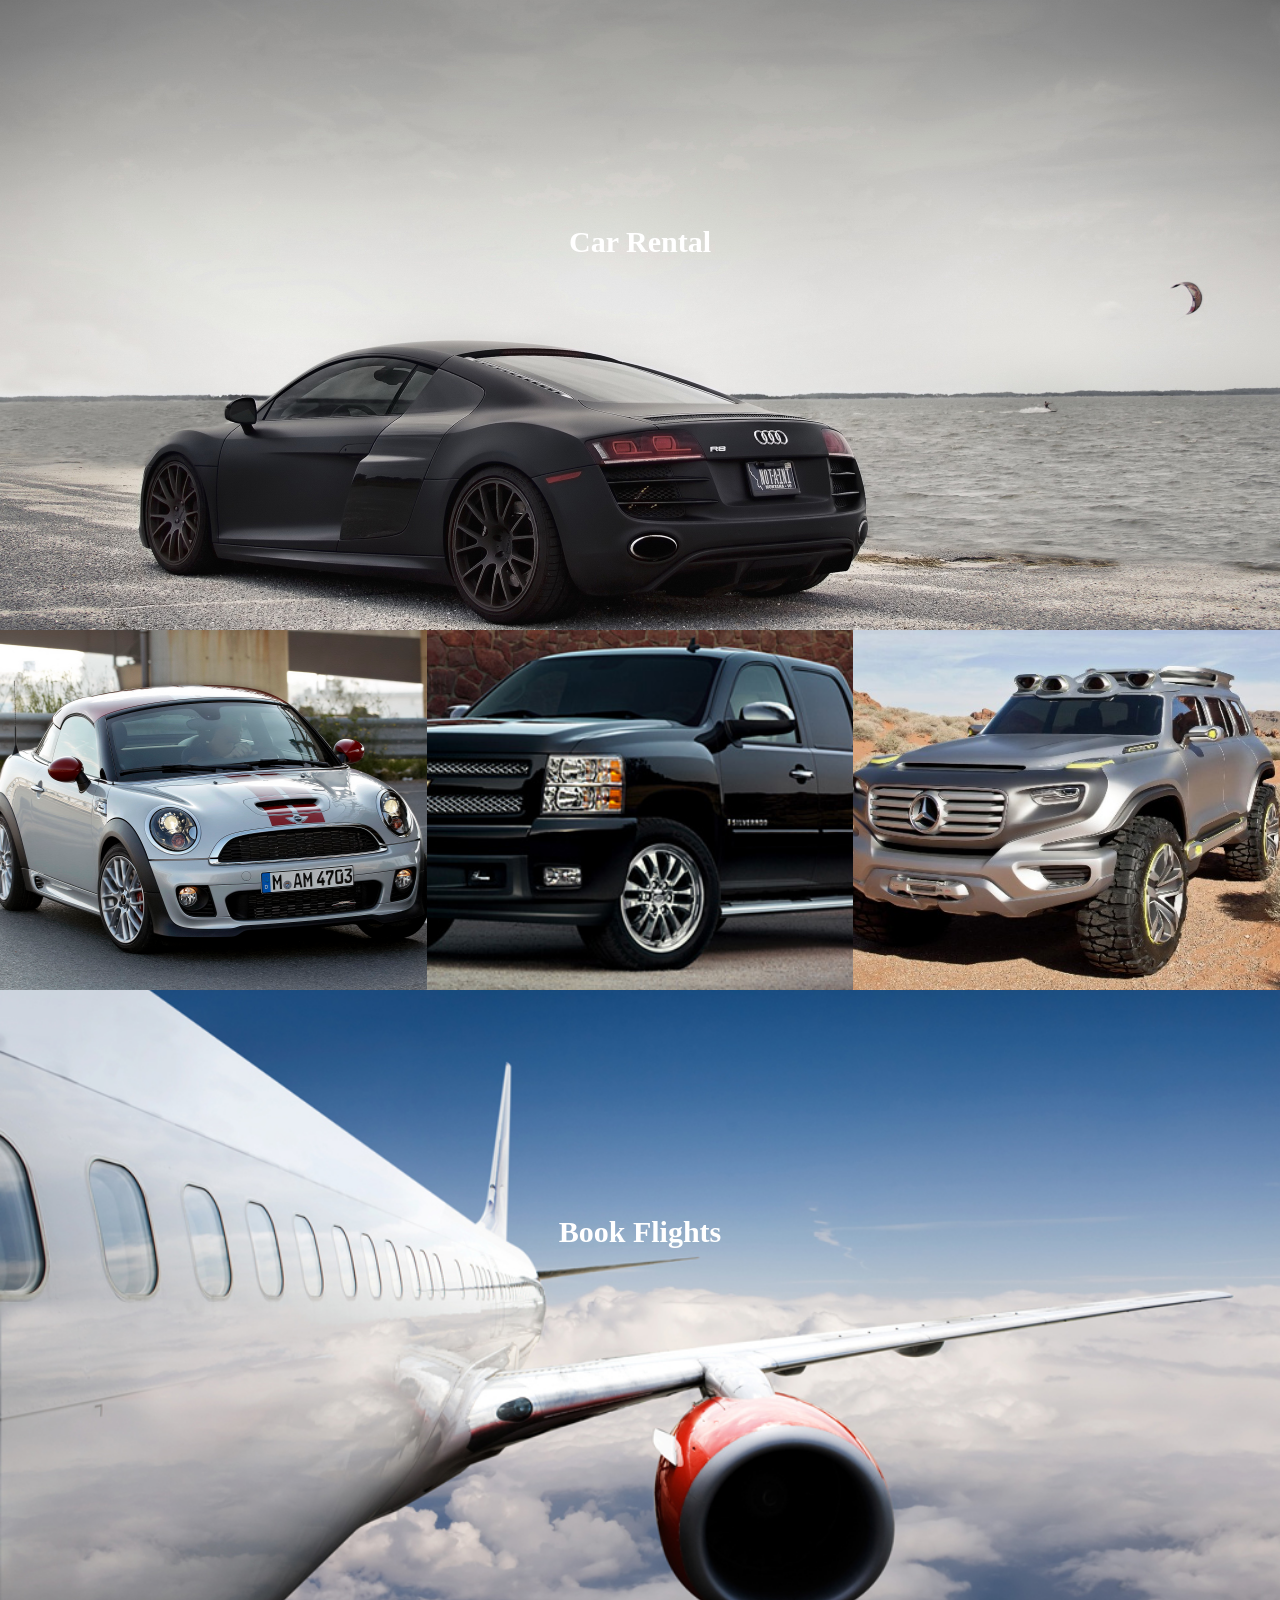
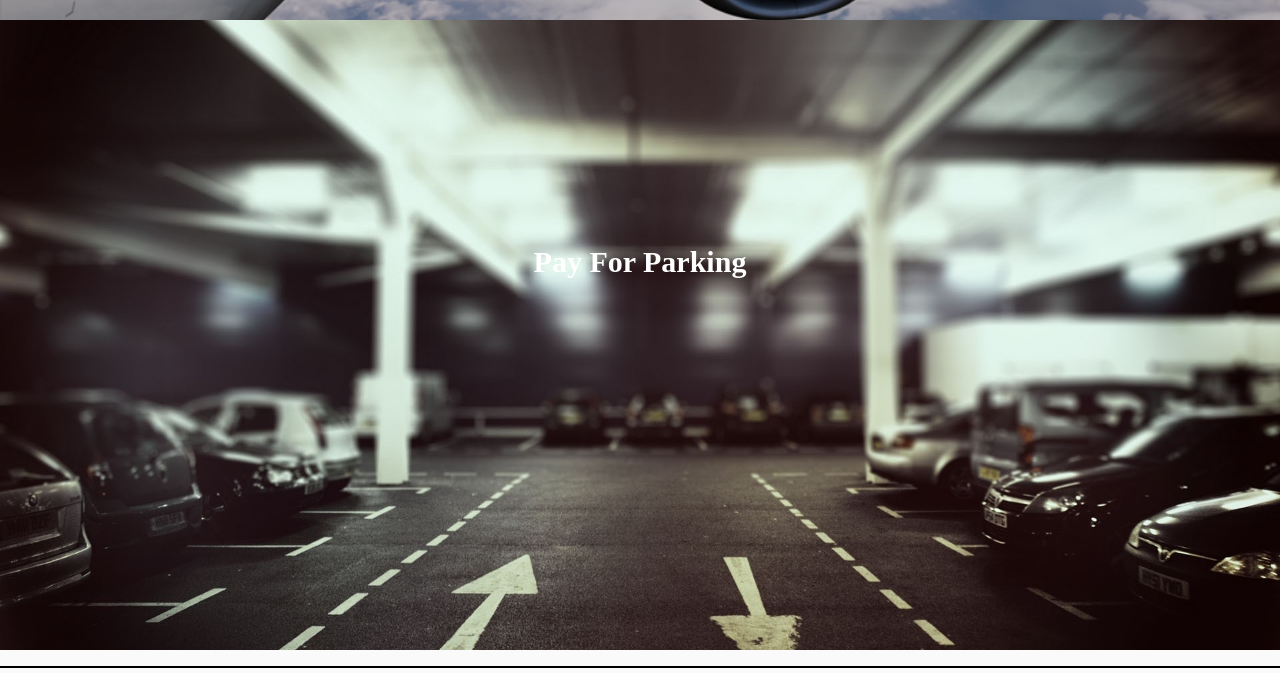
<file: homepage.html>
<!DOCTYPE html>
<html>
<head>
	<title></title>
	<link rel="stylesheet" type="text/css" href="css/homepage_css.css">
</head>


<!--<body>
    
<div id="left">
<div id="background"></div>


</div>-->


<div id="right">


<div class="flex-wrapper">
  <a href="book.php" class="one">
    <div class="overlay">
      <div class="overlay-inner">
        <h2>Car Rental</h2>
      
      </div>
    </div>
      
    </a>
    
</div>

<!-- content 2 -->    
    <div class="flex-wrapper2">
        <a href="" class="three">
            <div class="overlay">
              <div class="overlay-inner">                
              </div>
            </div>
        </a>
        <a href="" class="five">
          <div class="overlay">
            <div class="overlay-inner">
            </div>
          </div>
        </a>
        <a href="" class="two">
            <div class="overlay">
              <div class="overlay-inner">

              </div>
            </div>
         </a>
    </div>

   <div class="flex-wrapper">
        <a href="flight.php" class="flight">
          <div class="overlay">
            <div class="overlay-inner">
              <h2>Book Flights</h2>

            </div>
          </div>

          </a>
    
    </div>

   <div class="flex-wrapper">
        <a href="park.php" class="park">
          <div class="overlay">
            <div class="overlay-inner">
              <h2>Pay For Parking</h2>

            </div>
          </div>

          </a>
    
    </div>

    


	<div id="centerid">


	</div>



</div>


</body>

</html>
</file>
<file: css/homepage_css.css>
html, body {
    height: 100%;
    margin: 0;
    font-size: 20px;
}

.content {
    width: 300px;
    height: 300px;
    background-color: #F5A9BC;
    margin-left: 150px;
    margin-top: 200px;
    margin-bottom: 400px;
   text-align: center;
   border:1px solid black;

}

.content img {
    display: block;
    margin-left: auto;
    margin-right: auto;
    padding-top: 20px;
    width: 150px;
    height: 150px;
 
}
.content a {
    display: block;
    text-decoration: none;
    color:#9A2EFE;
}
.content a:hover {
    color:red;
    opacity: 0.5;
}
#centerid {
    display: inline-flex;
    flex-wrap: wrap;
    width: 100%;
    border:1px solid black;
    align-content: center;


}

#heading h1{
   text-align: center;

}

#background {
    position: fixed;
    top: 0;
    left: 0;
    width: 30px;
    height: 100%;
    background-color: black; 
}

#left {
    
    width: 10%;
    height: 100%;
    position: fixed; 
    display: flex;
    flex-direction: column;
    align-content: center;
    letter-spacing: 1px;
  


}


#left ul {
    position: relative;
    list-style: none;
    text-align: center;
    padding-left: 30px;

}
#left li {
   display: list-item;
   
}

#left a {
    display: block;
    padding-top: 30px;
    text-decoration: none;
    color: black;
   
}
#left a:hover{
    color:red;
    opacity: 0.6;
}

#childli li{
    display: none;
}
#childli li:hover {
    display: list-item;
}



#left img{
    display: block;
    width: 80px;
    height: 80px;
    margin:auto;
}
#left h1{
    color:#29088A;
}

#right {

    width: 100%;
    height: auto;
    position: absolute;
    right: 0;
    background: #FAFAFA;

}

#right h1{
    color:#9A2EFE;
    margin-top: 40px;
    margin-bottom: 40px;
    letter-spacing: 5px;
    word-spacing: 15px;
}







.flex-wrapper {
  display: flex;
  height: 70vh;

}
.flex-wrapper a {
  position: relative;
  flex: 1;
  text-align: center;
  text-decoration: none;
  color: #fff;
  background-size: cover;
  background-position: center;
  background-repeat: no-repeat;
  transition: flex .5s;
  padding-top: 200px;
}

.flex-wrapper2 {
  display: flex;
  height: 40vh;

}

.flex-wrapper2 a {
  position: relative;
  flex: 1;
  text-align: center;
  text-decoration: none;
  color: #fff;
  background-size: cover;
  background-position: center;
  background-repeat: no-repeat;
  transition: flex .5s;
  padding-top: 50px;
}

.flex-wrapper .one {
  background-image: url(images/1.jpg);

}
.flex-wrapper .flight {
  background-image: url(images/flight.jpg);

} 
.flex-wrapper .park {
  background-image: url(images/park.jpg);

}  

.flex-wrapper2 .two {
  background-image: url(images/2.jpg);

}

.flex-wrapper2 .three {
  background-image: url(images/3.jpg);

}

.flex-wrapper2 .four {
  background-image: url(images/4.jpg);

}

.flex-wrapper2 .five {
  background-image: url(images/5.jpeg);

}

.flex-wrapper a:hover {
  flex: 2;
}


.flex-wrapper2 a:hover {
  flex: 2;
}
</file>
